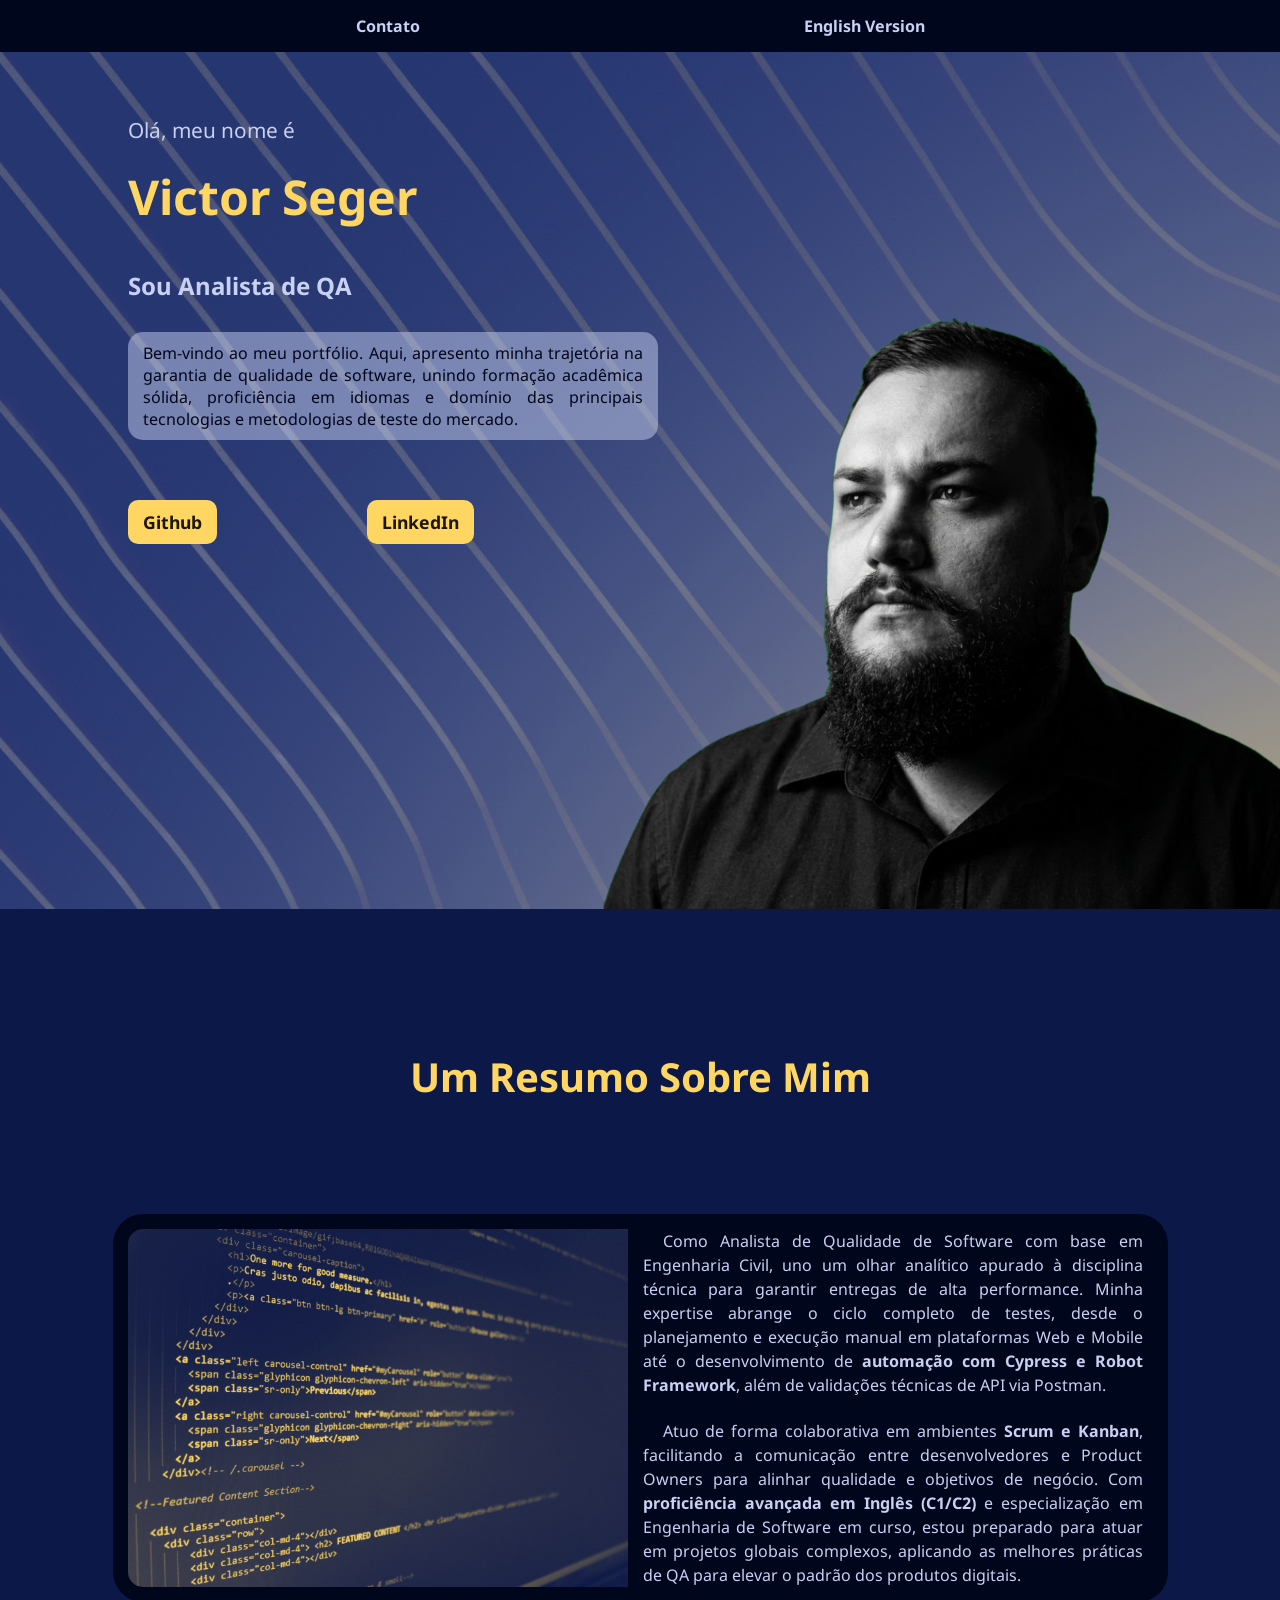
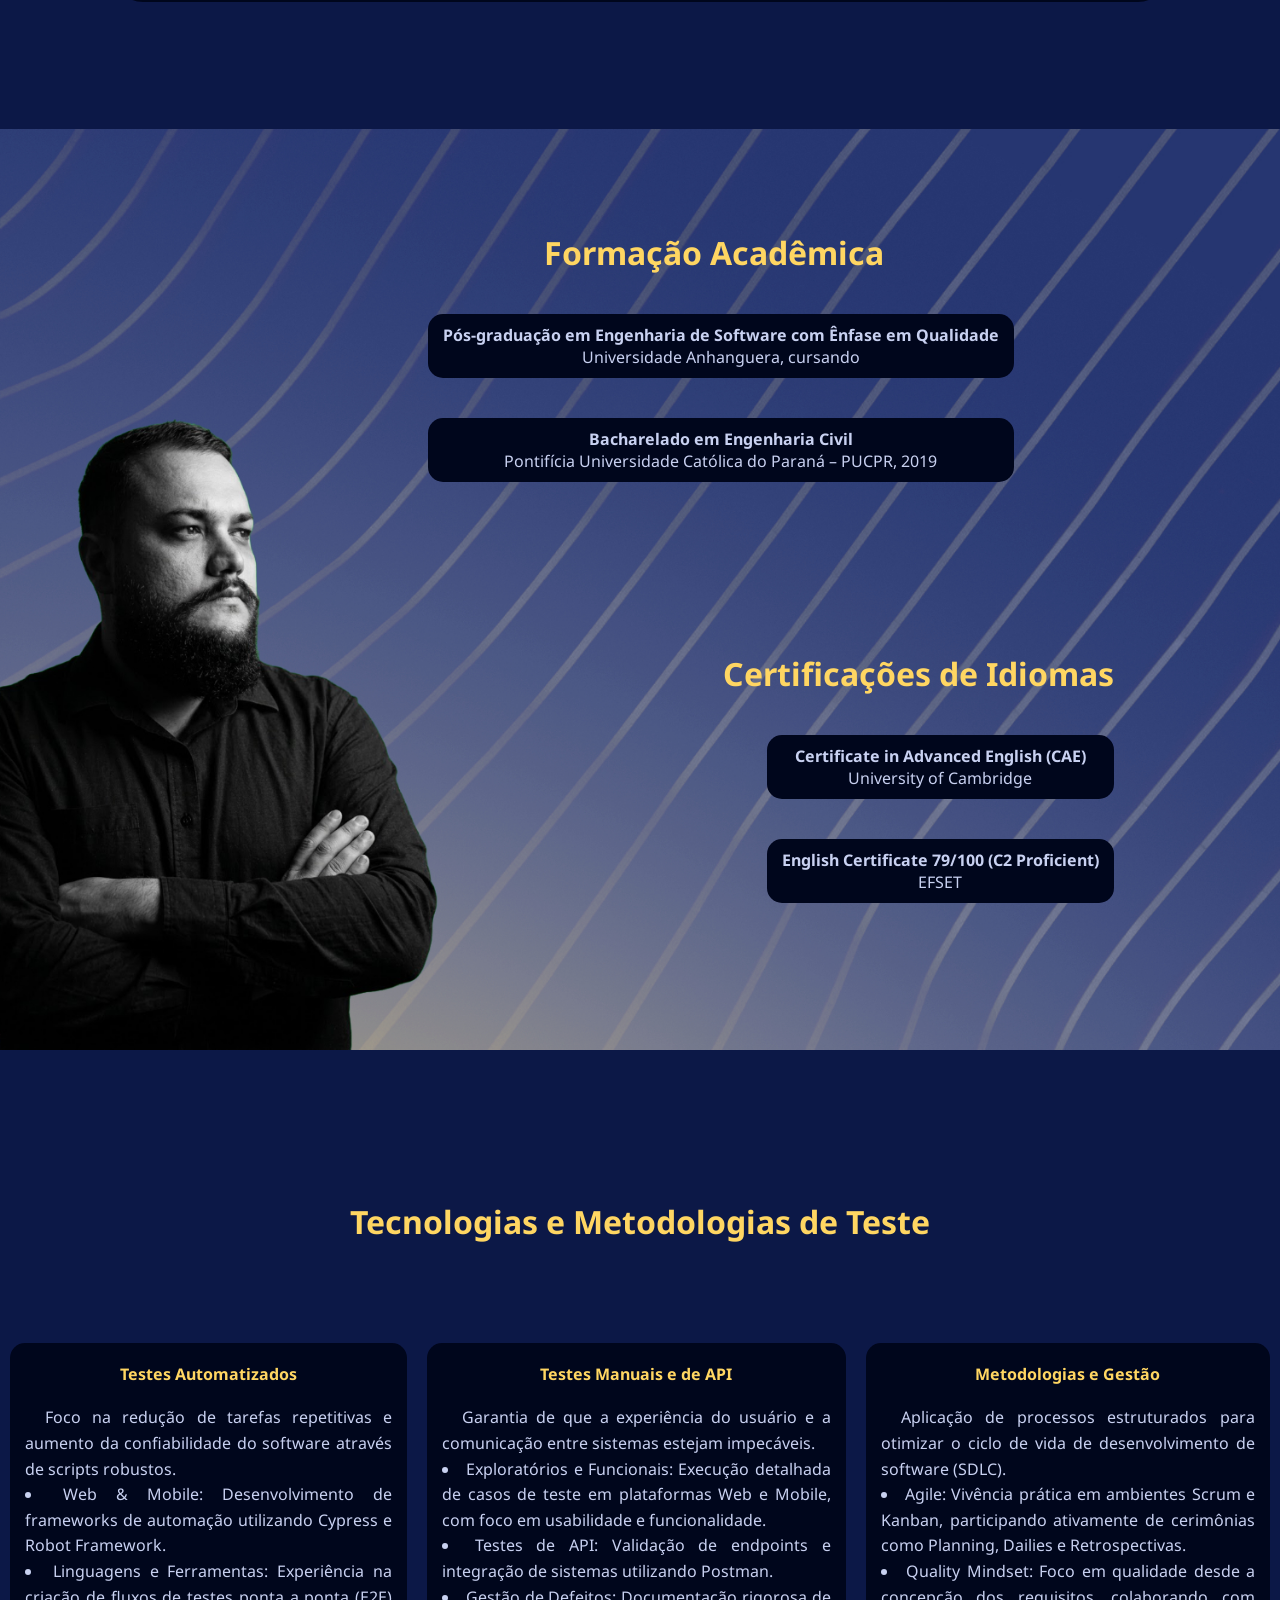
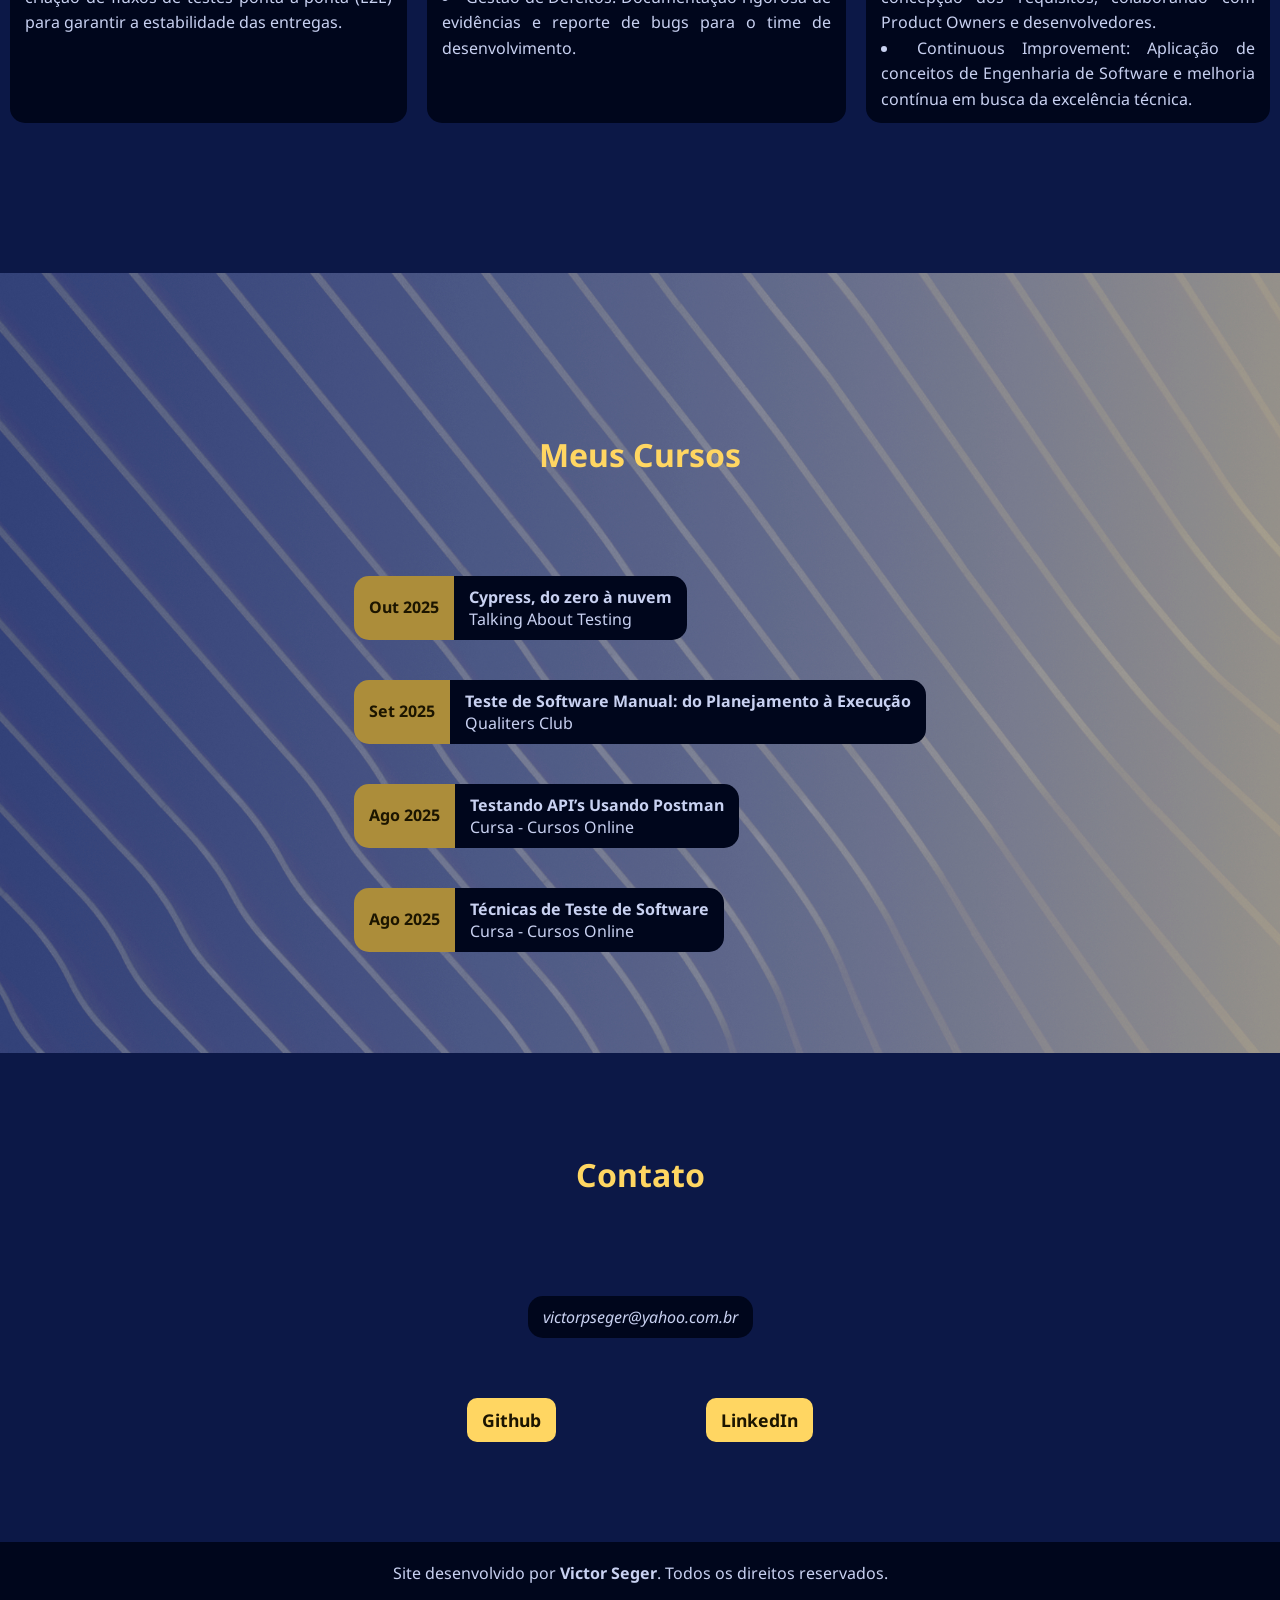
<file: index.html>
<!DOCTYPE html>
<html lang="pt-br">
<head>
    <meta charset="UTF-8">
    <meta name="viewport" content="width=device-width, initial-scale=1.0">
    <title>Victor Seger - Portifólio</title>
    <link rel="stylesheet" href="estilo/style.css">
    <link rel="shortcut icon" href="imagens/favicon.ico" type="image/x-icon">
</head>
<body>
    <header>
        <p><a href="#contato">Contato</a></p>
        <p><a href="pags/english.html">English Version</a></p>
    </header>
    <main>
        <section id="apresentacao">
            <div>
                <p id="nome1">Olá, meu nome é</p>
                <h1 id="nome2">Victor Seger</h1>
                <h2 id="nome3">Sou Analista de QA</h2>
            </div>
            <div>
                <p id="intro">Bem-vindo ao meu portfólio. Aqui, apresento minha trajetória na garantia de qualidade de software, unindo formação acadêmica sólida, proficiência em idiomas e domínio das principais tecnologias e metodologias de teste do mercado.</p>
            </div>
            <div class="botoes">
                <a href="https://github.com/VictorSegerBr" target="_blank" rel="external"><button>Github</button></a>
                <a href="https://www.linkedin.com/in/victor-seger/" target="_blank" rel="external"><button>LinkedIn</button></a>
            </div>
        </section>
        <section id="resumo">
            <h3>Um Resumo Sobre Mim</h3>
            <div id="org-resumo">
                <div id="resumo3">
                    <div id="resumo2"></div>
                    <div id="resumo1">
                        <p>Como Analista de Qualidade de Software com base em Engenharia Civil, uno um olhar analítico apurado à disciplina técnica para garantir entregas de alta performance. Minha expertise abrange o ciclo completo de testes, desde o planejamento e execução manual em plataformas Web e Mobile até o desenvolvimento de <strong>automação com Cypress e Robot Framework</strong>, além de validações técnicas de API via Postman.</p>
                        <br>
                        <p>Atuo de forma colaborativa em ambientes <strong>Scrum e Kanban</strong>, facilitando a comunicação entre desenvolvedores e Product Owners para alinhar qualidade e objetivos de negócio. Com <strong>proficiência avançada em Inglês (C1/C2)</strong> e especialização em Engenharia de Software em curso, estou preparado para atuar em projetos globais complexos, aplicando as melhores práticas de QA para elevar o padrão dos produtos digitais.</p>
                    </div>
                </div>
        </section>
        <section id="formacao-idiomas">
            <div id="formacao">
                <div class="texto-formacao">
                    <h3>Formação Acadêmica</h3>
                </div>
                <div class="formacao2">
                    <div class="formacao1">
                        <p><strong>Pós-graduação em Engenharia de Software com Ênfase em Qualidade</strong></p>
                        <p>Universidade Anhanguera, cursando</p>
                    </div>
                    <div class="formacao1">
                        <p><strong>Bacharelado em Engenharia Civil</strong></p>
                        <p>Pontifícia Universidade Católica do Paraná – PUCPR, 2019</p>
                    </div>
                </div>
            </div>
            <div id="idiomas">
                <div class="texto-idiomas">
                    <h3>Certificações de Idiomas</h3>
                </div>
                <div class="idiomas2">
                    <div class="idiomas1">
                        <p><strong>Certificate in Advanced English (CAE)</strong></p>
                        <p>University of Cambridge</p>
                    </div>
                    <div class="idiomas1">
                        <p><strong>English Certificate 79/100 (C2 Proficient)</strong></p>
                        <p>EFSET</p>
                    </div>
                </div>
            </div>
        </section>
        <section id="tecnologias-metodologias">
            <h3>Tecnologias e Metodologias de Teste</h3>
            <div id="org-tecnologias">
                <div class="tecnologias">
                    <h4>Testes Automatizados</h4>
                    <div>
                        <p>Foco na redução de tarefas repetitivas e aumento da confiabilidade do software através de scripts robustos.</p>
                        <ul>
                            <li>Web & Mobile: Desenvolvimento de frameworks de automação utilizando Cypress e Robot Framework.</li>
                            <li>Linguagens e Ferramentas: Experiência na criação de fluxos de testes ponta a ponta (E2E) para garantir a estabilidade das entregas.</li>
                        </ul>
                    </div>
                </div>
                <div class="tecnologias">
                    <h4>Testes Manuais e de API</h4>
                    <div>
                        <p>Garantia de que a experiência do usuário e a comunicação entre sistemas estejam impecáveis.</p>
                        <ul>
                            <li>Exploratórios e Funcionais: Execução detalhada de casos de teste em plataformas Web e Mobile, com foco em usabilidade e funcionalidade.</li>
                            <li>Testes de API: Validação de endpoints e integração de sistemas utilizando Postman.</li>
                            <li>Gestão de Defeitos: Documentação rigorosa de evidências e reporte de bugs para o time de desenvolvimento.</li>
                        </ul>
                    </div>
                </div>
                <div class="tecnologias">
                    <h4>Metodologias e Gestão</h4>
                    <div>
                        <p>Aplicação de processos estruturados para otimizar o ciclo de vida de desenvolvimento de software (SDLC).</p>
                        <ul>
                            <li>Agile: Vivência prática em ambientes Scrum e Kanban, participando ativamente de cerimônias como Planning, Dailies e Retrospectivas.</li>
                            <li>Quality Mindset: Foco em qualidade desde a concepção dos requisitos, colaborando com Product Owners e desenvolvedores.</li>
                            <li>Continuous Improvement: Aplicação de conceitos de Engenharia de Software e melhoria contínua em busca da excelência técnica.</li>
                        </ul>
                    </div>
                </div>
            </div>
        </section>
        <section id="cursos">
            <h3>Meus Cursos</h3>
            <div id="org-cursos">
                <div class="cursos1">
                    <p>Out 2025</p>
                    <div class="cursos2">
                        <p><strong>Cypress, do zero à nuvem</strong></p>
                        <p>Talking About Testing</p>
                    </div>
                </div>
                <div class="cursos1">
                    <p>Set 2025</p>
                    <div class="cursos2">
                        <p><strong>Teste de Software Manual: do Planejamento à Execução</strong></p>
                        <p>Qualiters Club</p>
                    </div>
                </div>
                <div class="cursos1">
                    <p>Ago 2025</p>
                    <div class="cursos2">
                        <p><strong>Testando API’s Usando Postman</strong></p>
                        <p>Cursa - Cursos Online</p>
                    </div>
                </div>
                <div class="cursos1">
                    <p>Ago 2025</p>
                    <div class="cursos2">
                        <p><strong>Técnicas de Teste de Software</strong></p>
                        <p>Cursa - Cursos Online</p>
                    </div>
                </div>
            </div>
        </section>
        <section id="contato">
            <h3>Contato</h3>
            <address><a href="mailto:victorpseger@yahoo.com.br">victorpseger@yahoo.com.br</a></address>
            <div id="org-botoes-contato">
                <div class="botoes">
                    <a href="https://github.com/VictorSegerBr" target="_blank" rel="external"><button>Github</button></a>
                    <a href="https://www.linkedin.com/in/victor-seger/" target="_blank" rel="external"><button>LinkedIn</button></a>
                </div>
            </div>
        </section>
    </main>
    <footer>
        <p>Site desenvolvido por <a href="https://www.linkedin.com/in/victor-seger/" target="_blank" rel="external">Victor Seger</a>. Todos os direitos reservados.</p>
    </footer>
</body>
</html>
</file>
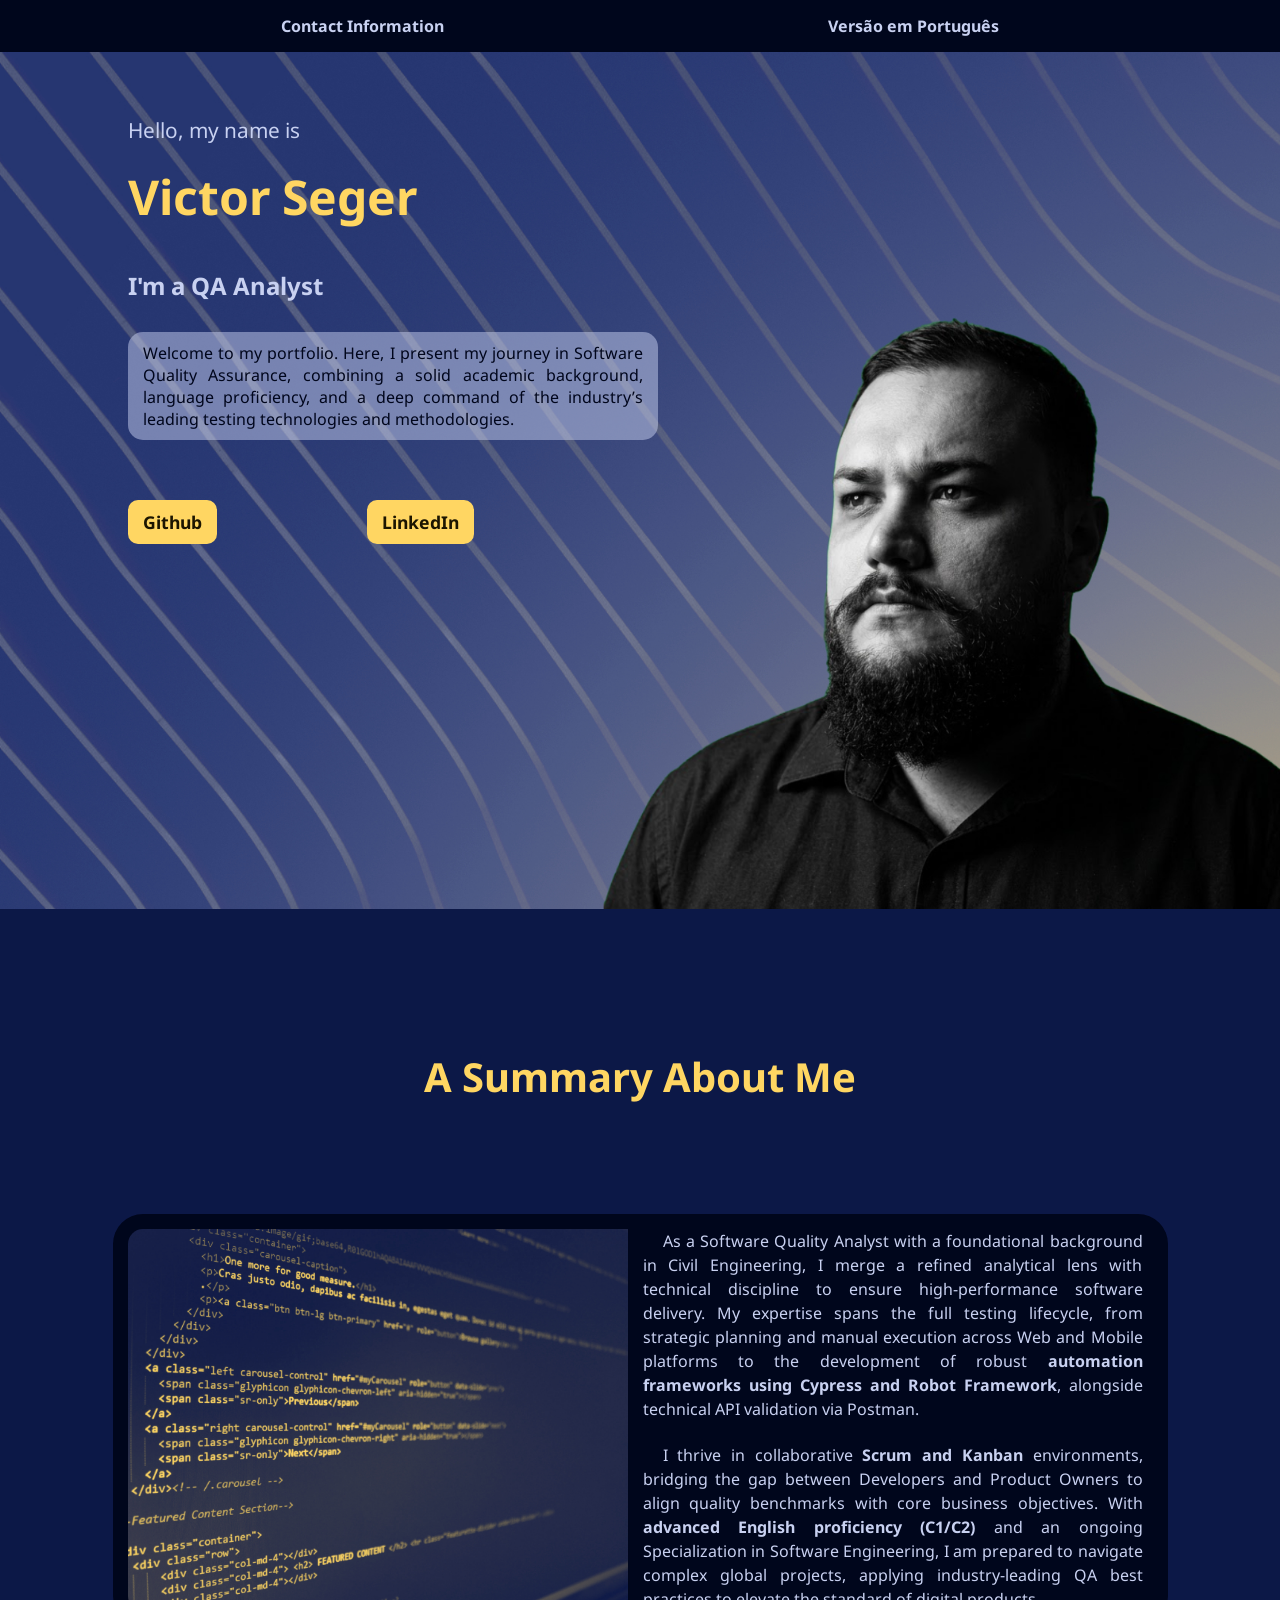
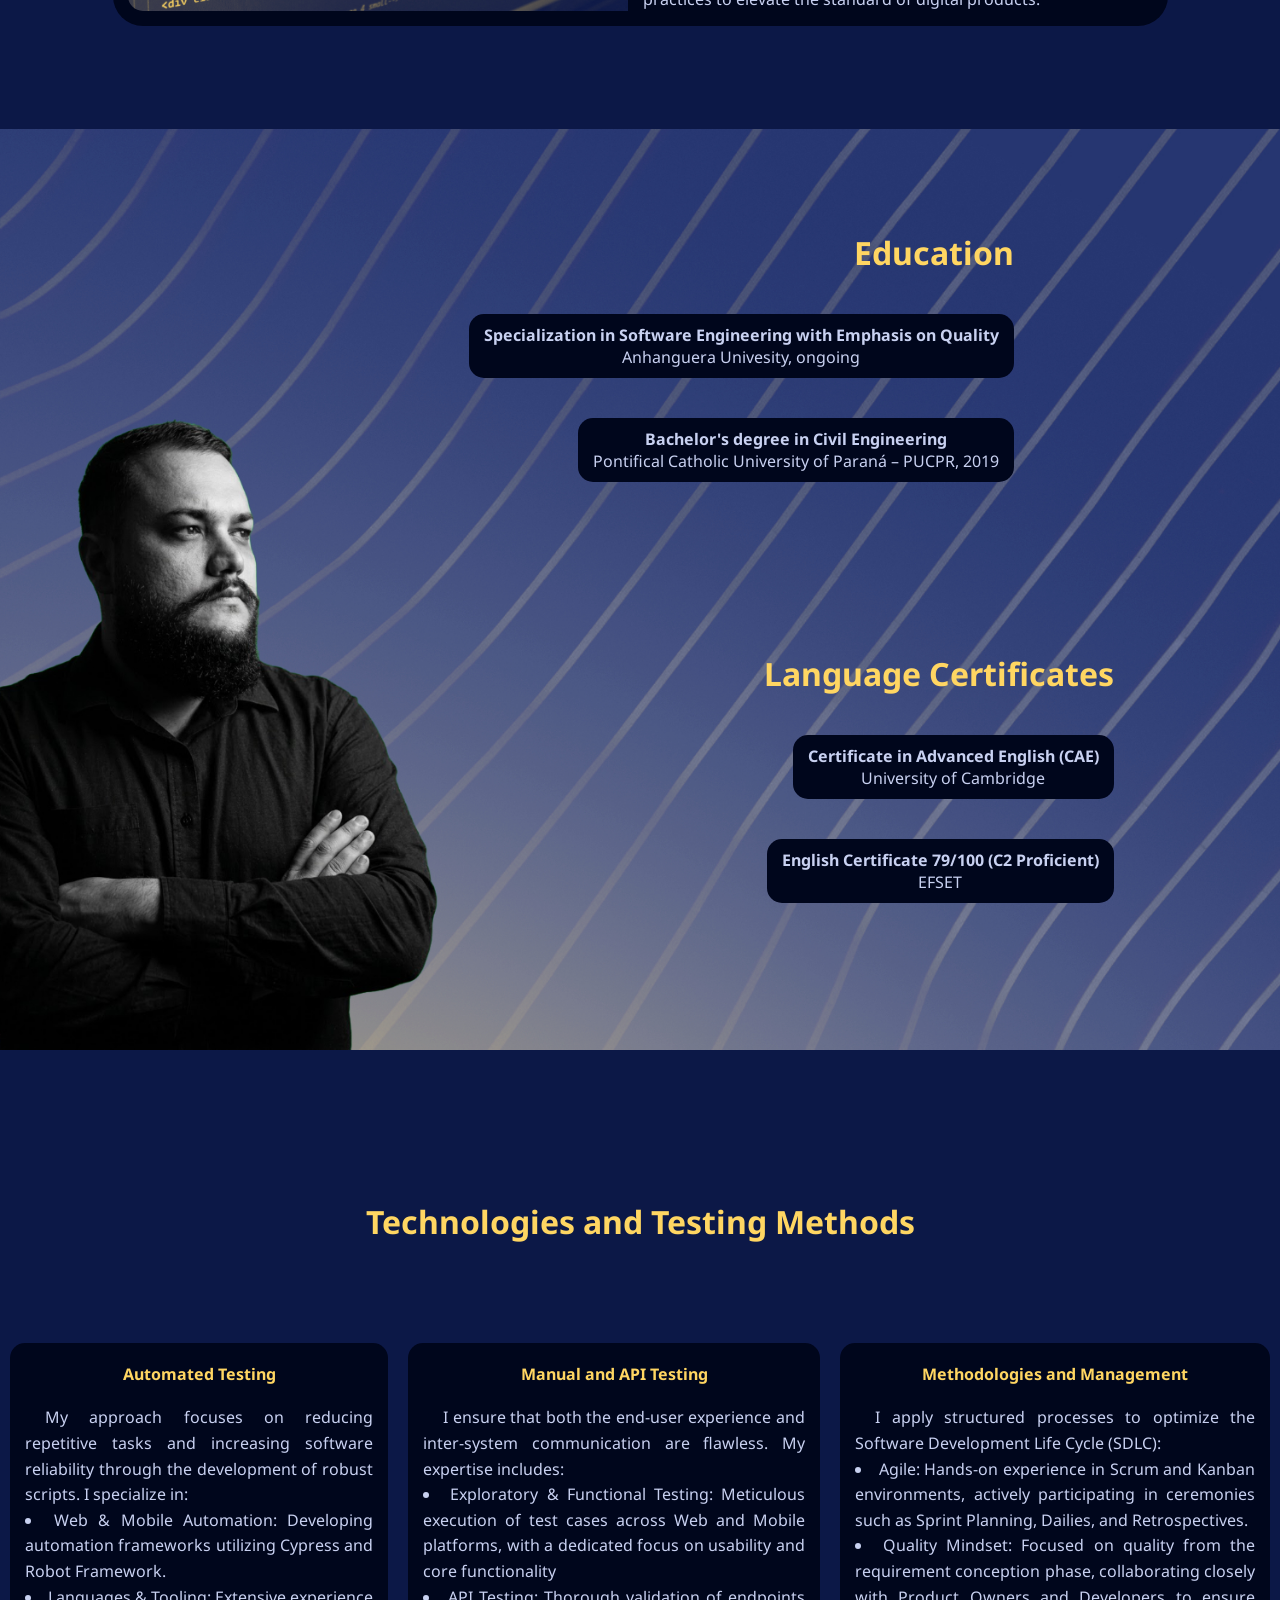
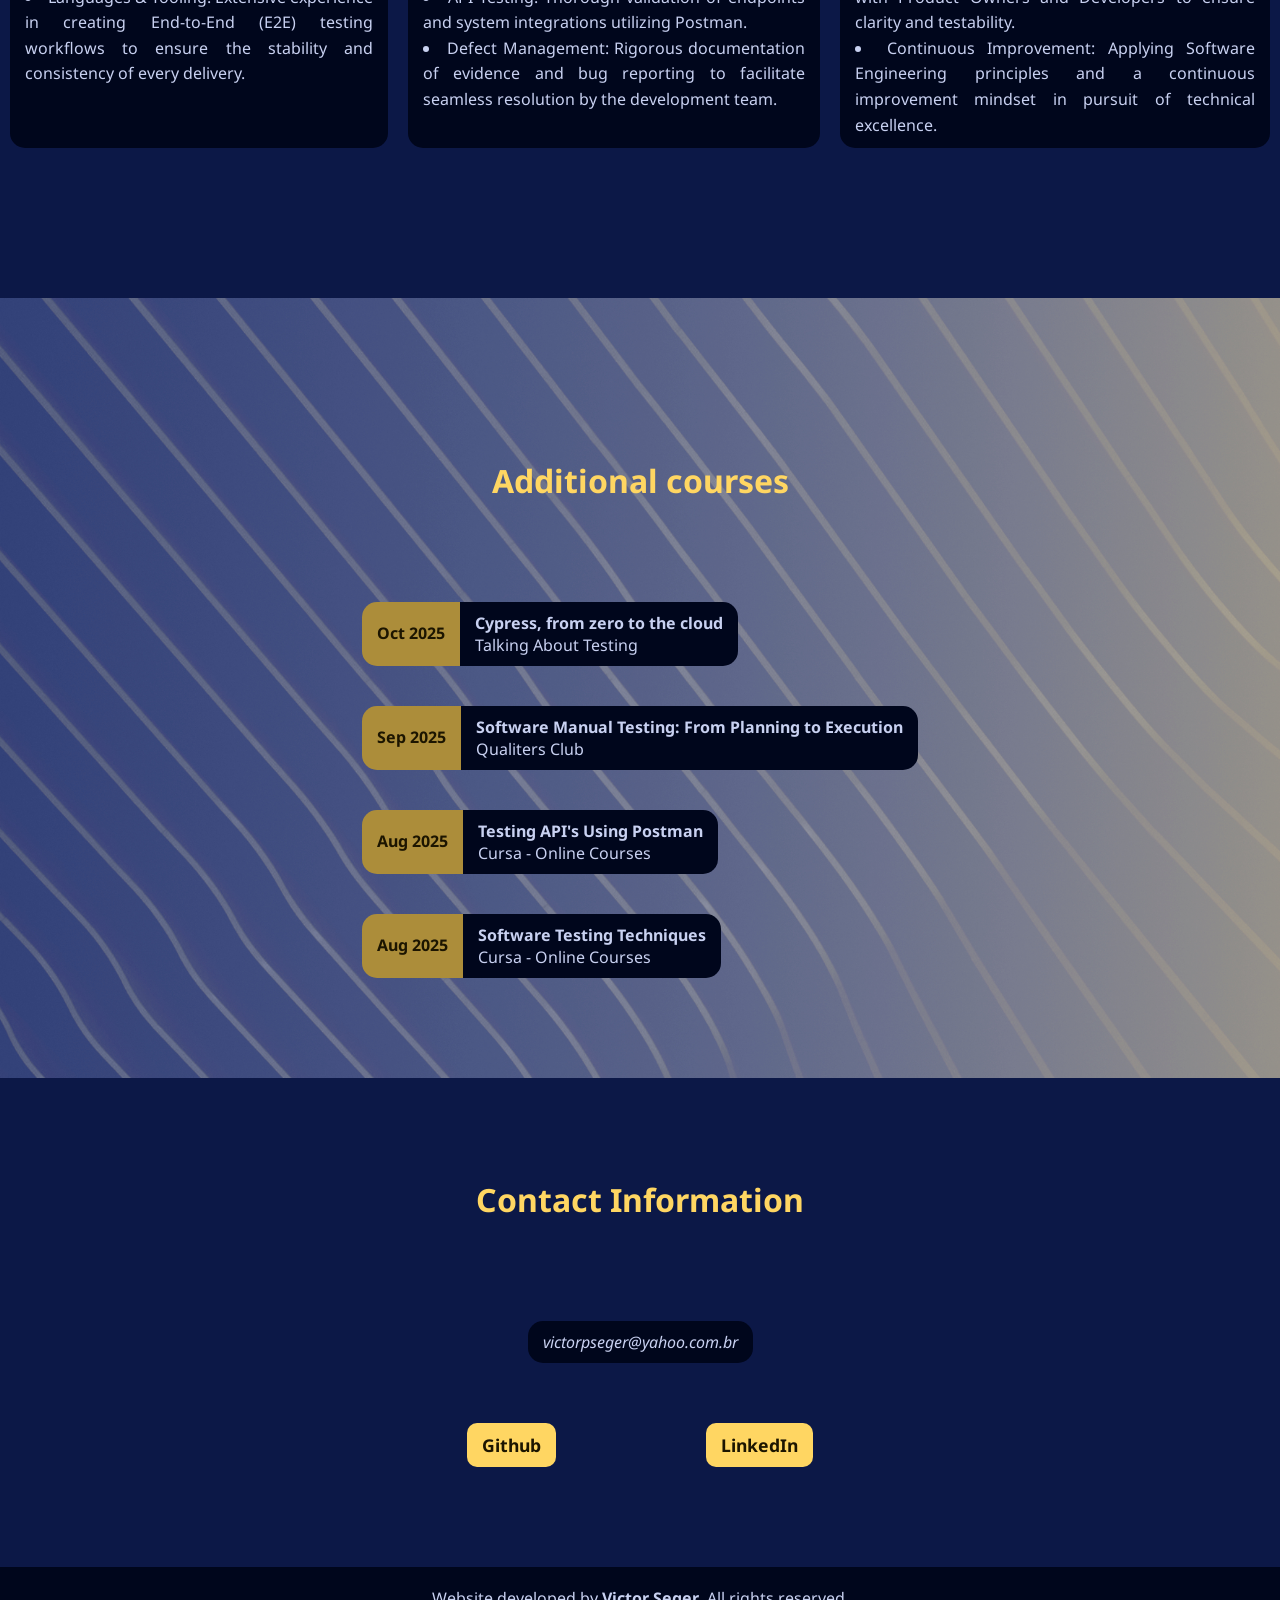
<file: pags/english.html>
<!DOCTYPE html>
<html lang="pt-br">
<head>
    <meta charset="UTF-8">
    <meta name="viewport" content="width=device-width, initial-scale=1.0">
    <title>Victor Seger - Portifólio</title>
    <link rel="stylesheet" href="../estilo/style.css">
    <link rel="shortcut icon" href="../imagens/favicon.ico" type="image/x-icon">
</head>
<body>
    <header id="ingles">
        <p><a href="#contato">Contact Information</a></p>
        <p><a href="../index.html">Versão em Português</a></p>
    </header>
    <main>
        <section id="apresentacao">
            <div>
                <p id="nome1">Hello, my name is</p>
                <h1 id="nome2">Victor Seger</h1>
                <h2 id="nome3">I'm a QA Analyst</h2>
            </div>
            <div>
                <p id="intro">Welcome to my portfolio. Here, I present my journey in Software Quality Assurance, combining a solid academic background, language proficiency, and a deep command of the industry’s leading testing technologies and methodologies.</p>
            </div>
            <div class="botoes">
                <a href="https://github.com/VictorSegerBr" target="_blank" rel="external"><button>Github</button></a>
                <a href="https://www.linkedin.com/in/victor-seger/" target="_blank" rel="external"><button>LinkedIn</button></a>
            </div>
        </section>
        <section id="resumo">
            <h3>A Summary About Me</h3>
            <div id="org-resumo">
                <div id="resumo3">
                    <div id="resumo2"></div>
                    <div id="resumo1">
                        <p>As a Software Quality Analyst with a foundational background in Civil Engineering, I merge a refined analytical lens with technical discipline to ensure high-performance software delivery. My expertise spans the full testing lifecycle, from strategic planning and manual execution across Web and Mobile platforms to the development of robust <strong>automation frameworks using Cypress and Robot Framework</strong>, alongside technical API validation via Postman.</p>
                        <br>
                        <p>I thrive in collaborative <strong>Scrum and Kanban</strong> environments, bridging the gap between Developers and Product Owners to align quality benchmarks with core business objectives. With <strong>advanced English proficiency (C1/C2)</strong> and an ongoing Specialization in Software Engineering, I am prepared to navigate complex global projects, applying industry-leading QA best practices to elevate the standard of digital products.</p>
                    </div>
                </div>
        </section>
        <section id="formacao-idiomas">
            <div id="formacao">
                <h3>Education</h3>
                <div class="formacao1">
                    <p><strong>Specialization in Software Engineering with Emphasis on Quality</strong></p>
                    <p>Anhanguera Univesity, ongoing</p>
                </div>
                <div class="formacao1">
                    <p><strong>Bachelor's degree in Civil Engineering</strong></p>
                    <p>Pontifical Catholic University of Paraná – PUCPR, 2019</p>
                </div>
            </div>
            <div id="idiomas">
                <h3>Language Certificates</h3>
                <div class="idiomas1">
                    <p><strong>Certificate in Advanced English (CAE)</strong></p>
                    <p>University of Cambridge</p>
                </div>
                <div class="idiomas1">
                    <p><strong>English Certificate 79/100 (C2 Proficient)</strong></p>
                    <p>EFSET</p>
                </div>
            </div>
        </section>
        <section id="tecnologias-metodologias">
            <h3>Technologies and Testing Methods</h3>
            <div id="org-tecnologias">
                <div class="tecnologias">
                    <h4>Automated Testing</h4>
                    <div>
                        <p>My approach focuses on reducing repetitive tasks and increasing software reliability through the development of robust scripts. I specialize in:</p>
                        <ul>
                            <li>Web & Mobile Automation: Developing automation frameworks utilizing Cypress and Robot Framework.</li>
                            <li>Languages & Tooling: Extensive experience in creating End-to-End (E2E) testing workflows to ensure the stability and consistency of every delivery.</li>
                        </ul>
                    </div>
                </div>
                <div class="tecnologias">
                    <h4>Manual and API Testing</h4>
                    <div>
                        <p>I ensure that both the end-user experience and inter-system communication are flawless. My expertise includes:</p>
                        <ul>
                            <li>Exploratory & Functional Testing: Meticulous execution of test cases across Web and Mobile platforms, with a dedicated focus on usability and core functionality</li>
                            <li>API Testing: Thorough validation of endpoints and system integrations utilizing Postman.</li>
                            <li>Defect Management: Rigorous documentation of evidence and bug reporting to facilitate seamless resolution by the development team.</li>
                        </ul>
                    </div>
                </div>
                <div class="tecnologias">
                    <h4>Methodologies and Management</h4>
                    <div>
                        <p>I apply structured processes to optimize the Software Development Life Cycle (SDLC):</p>
                        <ul>
                            <li>Agile: Hands-on experience in Scrum and Kanban environments, actively participating in ceremonies such as Sprint Planning, Dailies, and Retrospectives.</li>
                            <li>Quality Mindset: Focused on quality from the requirement conception phase, collaborating closely with Product Owners and Developers to ensure clarity and testability.</li>
                            <li>Continuous Improvement: Applying Software Engineering principles and a continuous improvement mindset in pursuit of technical excellence.</li>
                        </ul>
                    </div>
                </div>
            </div>
        </section>
        <section id="cursos">
            <h3>Additional courses</h3>
            <div id="org-cursos">
                <div class="cursos1">
                    <p>Oct 2025</p>
                    <div class="cursos2">
                        <p><strong>Cypress, from zero to the cloud</strong></p>
                        <p>Talking About Testing</p>
                    </div>
                </div>
                <div class="cursos1">
                    <p>Sep 2025</p>
                    <div class="cursos2">
                        <p><strong>Software Manual Testing: From Planning to Execution</strong></p>
                        <p>Qualiters Club</p>
                    </div>
                </div>
                <div class="cursos1">
                    <p>Aug 2025</p>
                    <div class="cursos2">
                        <p><strong>Testing API's Using Postman</strong></p>
                        <p>Cursa - Online Courses</p>
                    </div>
                </div>
                <div class="cursos1">
                    <p>Aug 2025</p>
                    <div class="cursos2">
                        <p><strong>Software Testing Techniques</strong></p>
                        <p>Cursa - Online Courses</p>
                    </div>
                </div>
            </div>
        </section>
        <section id="contato">
            <h3>Contact Information</h3>
            <address><a href="mailto:victorpseger@yahoo.com.br">victorpseger@yahoo.com.br</a></address>
            <div id="org-botoes-contato">
                <div class="botoes">
                    <a href="https://github.com/VictorSegerBr" target="_blank" rel="external"><button>Github</button></a>
                    <a href="https://www.linkedin.com/in/victor-seger/" target="_blank" rel="external"><button>LinkedIn</button></a>
                </div>
            </div>
        </section>
    </main>
    <footer>
        <p>Website developed by <a href="https://www.linkedin.com/in/victor-seger/" target="_blank" rel="external">Victor Seger</a>. All rights reserved.</p>
    </footer>
</body>
</html>
</file>
<file: estilo/style.css>
@charset "UTF-8";

@import url('https://fonts.googleapis.com/css2?family=Noto+Sans:ital,wght@0,100..900;1,100..900&display=swap');

:root {
    --blue-lightest: #C8D1F1;
    --blue-lightest-trans: #c8d1f17e;
    --blue-middle: #0C1847;
    --blue-dark: #00061C;
    --yellow-lightest: #FFD662;
    --yellow-middle: #AC8D3A;
    --yellow-dark: #1C1500;
}

* {
    margin: 0px;
    padding: 0px;
    font-family: 'Noto Sans', Arial, Helvetica, sans-serif;
}
html{
    background-color: var(--blue-middle);
}
header {
    display: flex;
    justify-content: center;
    align-items: center;
    gap: 30vw;
    background-color: var(--blue-dark);
    padding: 15px;
}

header a {
    text-decoration: none;
    color: var(--blue-lightest);
    font-weight: bold;
}

header a:hover {
    text-decoration: underline;
}

section#apresentacao {
    height: 81vh;
    background-image: url(../imagens/apresentacao.jpg);
    background-repeat: no-repeat;
    background-position: bottom right;
    background-size: cover;
    padding: 5vw 10vw;
}

section#apresentacao #nome1{
    color: var(--blue-lightest);
    font-size: 1.3em;
    margin-bottom: 20px;
}
section#apresentacao #nome2{
    color: var(--yellow-lightest);
    font-size: 3em;
    margin-bottom: 40px;
}
section#apresentacao #nome3{
    color: var(--blue-lightest);
    margin-bottom: 30px;
}
section#apresentacao #intro{
    color: var(--blue-dark);
    background-color: var(--blue-lightest-trans);
    max-width: 500px;
    padding: 10px 15px;
    border-radius: 15px;
    text-align: justify;
}

div.botoes{
    display: flex;
    justify-content: left;
    align-items: center;
    margin-top: 60px;
    gap: 150px;
}

div.botoes button{
    background-color: var(--yellow-lightest);
    color: var(--yellow-dark);
    font-weight: bold;
    font-size: 1.1em;
    padding: 10px 15px;
    border: none;
    border-radius: 10px;
}
div.botoes button:hover{
    background-color: var(--yellow-middle);
}

#resumo{
    height: 80vh;
    padding-top: 100px;
}
section#resumo h3{
    color: var(--yellow-lightest);
    font-size: 2.5em;
    text-align: center;
    padding: 40px 0px;
}

section#resumo #org-resumo{
    display: flex;
    justify-content: center;
    align-items: top;
    gap: 0px;
    margin-top: 70px;
}

#resumo3 {
    display: flex;
    justify-content: center;
    align-items: top;
    background-color: var(--blue-dark);
    padding: 15px;
    border-radius: 30px;
}

section#resumo #resumo1{
    color: var(--blue-lightest);
    max-width: 500px;
    padding-left: 15px;
    padding-right: 10px;
}

#resumo p {
    text-align: justify;
    line-height: 1.5em;
}

#resumo1 p{
    text-indent: 20px;
}

section#resumo #resumo2 {
    height: auto;
    width: 500px;
    background-image: url(../imagens/ilustra.jpg);
    background-position: right center;
    background-size: cover;
    background-repeat: no-repeat;
    border-radius: 15px 0px 0px 15px;
}

section#formacao-idiomas {
    background-image: url(../imagens/meio.jpg);
    background-repeat: no-repeat;
    background-size: cover;
    height: 91vh;
    padding-top: 8vw;
    padding-right: 13vw;
}

#formacao-idiomas h3{
    color: var(--yellow-lightest);
    font-size: 2em;
    text-align: center;
}

.texto-formacao{
    display: flex;
    justify-content: center;
    align-content: center;
    align-items: center;
    width: 600px;
}

#formacao h3{
    margin-bottom: 20px;
}

#idiomas h3 {
    margin-top: 150px;
    margin-bottom: 20px;
}

#formacao {
    display: flex;
    justify-content: center;
    align-content: center;
    flex-direction: column;
    align-items: flex-end;
    margin-right: 100px;
}

.formacao2{
    display: flex;
    justify-content: center;
    align-content: center;
    flex-direction: column;
    max-width: 600px;
}

.formacao1 {
    display: flex;
    justify-content: center;
    align-content: center;
    flex-direction: column;
    background-color: var(--blue-dark);
    color: var(--blue-lightest);
    padding: 10px 15px;
    border-radius: 15px;
    margin: 20px 0px;
}

.formacao1 p{
    text-align: center;
}

#idiomas {
    display: flex;
    justify-content: center;
    align-content: center;
    flex-direction: column;
    align-items: flex-end;
}

.idiomas2{
    display: flex;
    justify-content: center;
    align-content: center;
    flex-direction: column;
    max-width: 500px;
}

.idiomas1{
    display: flex;
    justify-content: center;
    align-content: center;
    flex-direction: column;
    background-color: var(--blue-dark);
    color: var(--blue-lightest);
    padding: 10px 15px;
    border-radius: 15px;
    margin: 20px 0px;
}

.idiomas1 p{
    text-align: center;
}

#tecnologias-metodologias{
    padding: 0px 10px;
}

#tecnologias-metodologias h3{
    color: var(--yellow-lightest);
    font-size: 2em;
    text-align: center;
    margin: 150px 0px 100px 0px;
}

#org-tecnologias{
    display: flex;
    justify-content: center;
    align-items: top;
    gap: 20px;
    margin-bottom: 150px;
}

.tecnologias{
    max-width: 400px;
    background-color: var(--blue-dark);
    color: var(--blue-lightest);
    padding: 10px 15px;
    border-radius: 15px;
}

.tecnologias h4{
    color: var(--yellow-lightest);
    text-align: center;
    margin-bottom: 20px;
    padding-top: 10px;
}

.tecnologias p{
    text-indent: 20px;
    text-align: justify;
    line-height: 1.6em;
}

.tecnologias li{
    list-style-position: inside;
    text-align: justify;
    line-height: 1.6em;
}

#cursos{
    background-image: url(../imagens/padrao.jpg);
    background-repeat: no-repeat;
    background-position: center center;
    background-size: cover;
    padding-top: 60px;
    height: 80vh;
    display: flex;
    justify-content: center;
    align-items: center;
    flex-direction: column;
}

#cursos h3 {
    color: var(--yellow-lightest);
    text-align: center;
    font-size: 2em;
    margin-bottom: 100px;
}

#org-cursos{
    display: grid;
    grid-template-columns: repeat(1, minmax(200px, 1fr));
    gap: 40px;
}

.cursos1{
    display: flex;
    justify-content: left
}

.cursos1 > p{
    background-color: var(--yellow-middle);
    color: var(--yellow-dark);
    font-weight: bold;
    padding: 20px 15px;
    border-radius: 15px 0px 0px 15px;
}

.cursos2{
    background-color: var(--blue-dark);
    color: var(--blue-lightest);
    width: fit-content;
    padding: 10px 15px;
    border-radius: 0px 15px 15px 0px;
}

#contato{
    padding-top: 100px;
}

#contato h3{
    color: var(--yellow-lightest);
    text-align: center;
    font-size: 2em;
    margin-bottom: 100px;
}

#contato address{
    display: flex;
    justify-content: center;
    align-items: center;
}

#contato > address > a{
    text-decoration: none;
    background-color: var(--blue-dark);
    color: var(--blue-lightest);
    text-align: center;
    padding: 10px 15px;
    border-radius: 15px;
}

#contato > address > a:hover{
    text-decoration: underline;
}

#org-botoes-contato{
    display: flex;
    justify-content: center;
    align-items: center;
    margin-bottom: 100px;
}

footer{
    background-color: var(--blue-dark);
    color: var(--blue-lightest);
    text-align: center;
    padding: 20px 0px;
}

footer a{
    text-decoration: none;
    color: var(--blue-lightest);
    font-weight: bold;
}
footer a:hover{
    text-decoration: underline;
}

@media screen and (max-width: 720px) {
    header#ingles{
        gap: 10vw;
        padding: 15px;
    }
    
    header a{
        font-size: 0.8em;
    }
    section#apresentacao{
        height: 90vh;
        background-position-x: right -200px;
    }

    section#apresentacao #nome1{
        font-size: 0.9em;
        margin-bottom: 10px;
    }

    section#apresentacao #nome2{
        font-size: 2em;
        margin-bottom: 20px;
    }

    section#apresentacao #nome3{
        font-size: 0.9em;
        margin-bottom: 15px;
    }

    section#apresentacao #intro{
        font-size: 0.8em;
    }
    
    div.botoes{
        margin-top: 30px;
        gap: 50px;
    }

    div.botoes button{
        transform: scale(0.8);
        transform-origin: center;
    }
    
    #resumo{
        height: auto;
        padding: 30px 10px;
    }

    section#resumo h3{
        padding: 20px 0px;
        font-size: 1.75em;
    }

    section#resumo #org-resumo{
        display: flex;
        flex-direction: column;
        gap: 10px;
        margin-top: 10px;
    }

    #resumo3 {
        flex-direction: column;
        background-color: var(--blue-dark);
        padding: 15px;
        border-radius: 30px;
    }

    section#resumo #resumo2 {
        height: 200px;
        width: auto;
        border-radius: 15px 15px 0px 0px;
    }

    section#resumo #resumo1{
        color: var(--blue-lightest);
        max-width: max-content;
        padding-top: 15px;
        padding-left: 0px;
        padding-right: 0px;
    }

    #resumo p{
        font-size: 0.8em;
    }
    
    section#formacao-idiomas {
        height: 100vh;
        padding-top: 8vw;
        padding-right: 10px;
        padding-left: 10px;
    }

    #formacao {
        display: flex;
        justify-content: center;
        align-content: center;
        flex-direction: column;
        align-items: center;
        margin-right: 0px;
    }

    #idiomas {
        display: flex;
        justify-content: center;
        align-content: center;
        flex-direction: column;
        align-items: center;
    }

    #formacao-idiomas h3{
        font-size: 1.5em;
        text-align: center;
    }

    .formacao1 p{
        font-size: 0.8em;
    }

    .idiomas1 p{
        font-size: 0.8em;
    }
    #org-tecnologias{
        display: flex;
        flex-direction: column;
        margin-bottom: 30px;
        align-items: center;
    }
    #tecnologias-metodologias{
        padding-left: 10px;
        padding-right: 10px;
    }

    #tecnologias-metodologias h3{
        font-size: 1.75em;
        margin: 50px 0px 20px 0px;
    }

    .tecnologias p{
        font-size: 0.8em;
    }

    .tecnologias li{
        font-size: 0.8em;
    }

    #cursos{
        padding-top: 20px;
        padding-left: 10px;
        padding-right: 10px;
        height: 80vh;
    }

    #cursos h3 {
        font-size: 1.75em;
        margin-bottom: 50px;
    }

    #org-cursos{
        display: flex;
        justify-content: center;
        align-items: center;
        flex-direction: column;
        gap: 40px;
    }

    .cursos1 p{
        font-size: 0.8em;
    }

    footer{
        font-size: 0.8em;
    }
}
</file>
